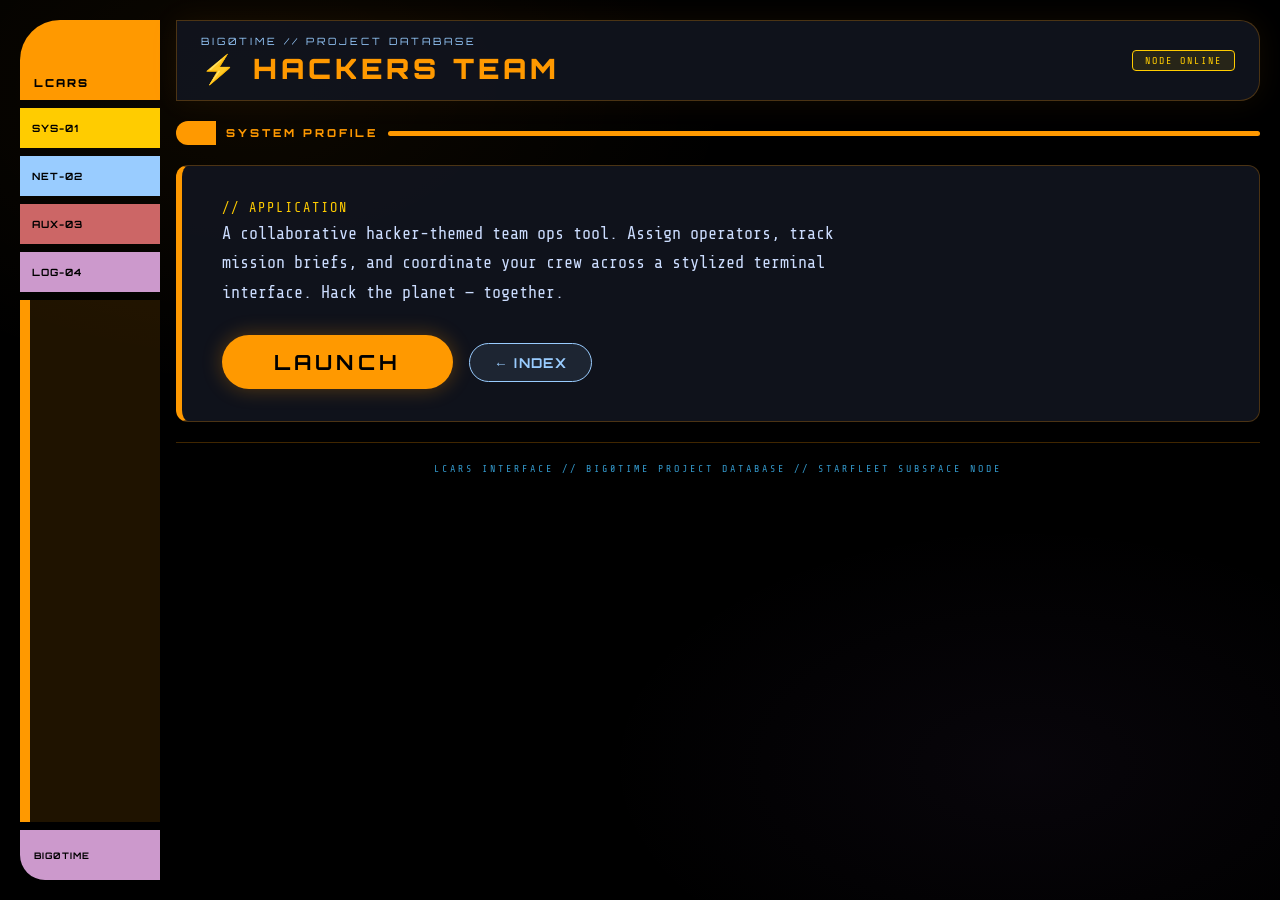
<file: index.html>
<!DOCTYPE html>
<html lang="en">
<head>
  <meta charset="UTF-8" />
  <meta name="viewport" content="width=device-width, initial-scale=1.0" />
  <title>HACKERS TEAM // LCARS</title>
  <link rel="preconnect" href="https://fonts.googleapis.com">
  <link rel="preconnect" href="https://fonts.gstatic.com" crossorigin>
  <link href="https://fonts.googleapis.com/css2?family=Orbitron:wght@400;700;900&family=Share+Tech+Mono&display=swap" rel="stylesheet">
  <style>
    :root {
      --bg: #000000;
      --orange: #ff9900;
      --amber: #ffcc00;
      --blue: #99ccff;
      --lavender: #cc99cc;
      --red: #cc6666;
      --teal: #3399cc;
      --dim: rgba(18,22,32,0.85);
      --border: rgba(255,153,0,0.25);
    }
    *, *::before, *::after { box-sizing: border-box; margin: 0; padding: 0; }
    html, body { height: 100%; background: var(--bg); color: #fff; font-family: 'Share Tech Mono', monospace; overflow-x: hidden; }
    body::before {
      content: ''; position: fixed; inset: 0; pointer-events: none; z-index: 0;
      background:
        radial-gradient(ellipse 800px 500px at 20% 10%, rgba(255,153,0,0.05) 0%, transparent 60%),
        radial-gradient(ellipse 700px 400px at 80% 85%, rgba(153,102,204,0.05) 0%, transparent 60%);
    }
    .frame {
      display: grid;
      grid-template-columns: 140px 1fr;
      min-height: 100vh;
      position: relative; z-index: 1;
      padding: 20px;
      gap: 16px;
    }
    /* SIDEBAR */
    .sidebar { display: flex; flex-direction: column; gap: 8px; }
    .elbow {
      height: 80px; background: var(--orange); border-radius: 40px 0 0 0;
      display: flex; align-items: flex-end; padding: 10px 14px;
      font-family: 'Orbitron', sans-serif; font-weight: 900; font-size: 11px;
      color: #000; letter-spacing: 2px;
    }
    .bar { height: 40px; display: flex; align-items: center; padding: 0 12px;
      font-family: 'Orbitron', sans-serif; font-size: 10px; font-weight: 700;
      letter-spacing: 1px; color: #000; }
    .bar.amber { background: var(--amber); }
    .bar.blue  { background: var(--blue); }
    .bar.red   { background: var(--red); }
    .bar.lavender { background: var(--lavender); }
    .spacer { flex: 1; background: rgba(255,153,0,0.12); border-left: 10px solid var(--orange); min-height: 40px; }
    .endcap { height: 50px; background: var(--lavender); border-radius: 0 0 0 25px;
      display: flex; align-items: center; padding-left: 14px;
      font-family: 'Orbitron', sans-serif; font-size: 9px; font-weight: 700;
      color: #000; letter-spacing: 1px; }
    /* MAIN */
    .main { display: flex; flex-direction: column; gap: 20px; }
    .top-bar {
      background: var(--dim); border: 1px solid var(--border);
      border-radius: 0 20px 20px 0; padding: 14px 24px;
      display: flex; align-items: center; justify-content: space-between; flex-wrap: wrap; gap: 12px;
      box-shadow: 0 0 30px rgba(255,153,0,0.07);
    }
    .sys-label { font-family: 'Orbitron', sans-serif; font-size: 10px; color: var(--blue); letter-spacing: 3px; text-transform: uppercase; margin-bottom: 4px; }
    .title { font-family: 'Orbitron', sans-serif; font-size: 28px; font-weight: 900; color: var(--orange); letter-spacing: 4px; text-transform: uppercase; }
    .badge { background: rgba(255,204,0,0.1); border: 1px solid var(--amber); color: var(--amber);
      padding: 4px 12px; border-radius: 4px; font-size: 10px; letter-spacing: 2px; }
    /* DIVIDER */
    .divider { display: flex; align-items: center; gap: 10px; }
    .div-pill { width: 40px; height: 24px; background: var(--orange); border-radius: 12px 0 0 12px; }
    .div-label { font-family: 'Orbitron', sans-serif; font-size: 11px; font-weight: 800; color: var(--orange); letter-spacing: 3px; text-transform: uppercase; }
    .div-bar { flex: 1; height: 5px; background: var(--orange); border-radius: 3px; }
    /* CONTENT PANEL */
    .panel {
      background: var(--dim); border: 1px solid var(--border);
      border-radius: 12px; border-left: 6px solid var(--orange);
      padding: 32px 40px; display: flex; flex-direction: column; gap: 28px;
    }
    .description { color: #ccddff; font-size: 1.05rem; line-height: 1.75; max-width: 680px; }
    .type-tag { display: inline-block; color: var(--amber); font-size: 0.85rem; letter-spacing: 2px; margin-bottom: 4px; }
    /* LAUNCH BTN */
    .launch-wrap { display: flex; gap: 16px; align-items: center; flex-wrap: wrap; }
    .lcars-btn {
      background: var(--orange); color: #000; border: none;
      border-radius: 28px; padding: 14px 52px;
      font-size: 1.3rem; font-family: 'Orbitron', sans-serif; font-weight: 700;
      letter-spacing: 0.2em; cursor: pointer; text-decoration: none;
      display: inline-block; text-transform: uppercase;
      transition: background 0.2s, box-shadow 0.2s;
      box-shadow: 0 0 20px rgba(255,153,0,0.3);
    }
    .lcars-btn:hover { background: var(--amber); box-shadow: 0 0 30px rgba(255,204,0,0.5); }
    .back-btn {
      background: rgba(153,204,255,0.1); color: var(--blue);
      border: 1px solid var(--blue); border-radius: 20px; padding: 10px 24px;
      font-size: 0.85rem; font-family: 'Orbitron', sans-serif; font-weight: 700;
      letter-spacing: 0.1em; cursor: pointer; text-decoration: none;
      display: inline-block; text-transform: uppercase;
      transition: background 0.2s;
    }
    .back-btn:hover { background: var(--blue); color: #000; }
    /* FOOTER */
    footer { text-align: center; padding: 20px 0; color: var(--teal); font-size: 10px; letter-spacing: 3px; border-top: 1px solid var(--border); }
    /* RESPONSIVE */
    @media (max-width: 700px) {
      .frame { grid-template-columns: 1fr; }
      .sidebar { flex-direction: row; height: 50px; }
      .elbow { border-radius: 20px 0 0 20px; width: 100px; height: 50px; font-size: 9px; }
      .bar { height: 50px; flex: 1; }
      .spacer { border-left: none; border-bottom: 6px solid var(--orange); min-height: 0; }
      .endcap { border-radius: 0 20px 20px 0; height: 50px; }
      .panel { padding: 20px; }
      .title { font-size: 20px; }
      .lcars-btn { padding: 12px 32px; font-size: 1.1rem; }
    }
  </style>
</head>
<body>
  <div class="frame">
    <aside class="sidebar">
      <div class="elbow">LCARS</div>
      <div class="bar amber">SYS-01</div>
      <div class="bar blue">NET-02</div>
      <div class="bar red">AUX-03</div>
      <div class="bar lavender">LOG-04</div>
      <div class="spacer"></div>
      <div class="endcap">BIG0TIME</div>
    </aside>
    <main class="main">
      <div class="top-bar">
        <div>
          <div class="sys-label">BIG0TIME // PROJECT DATABASE</div>
          <div class="title">⚡ HACKERS TEAM</div>
        </div>
        <div class="badge">NODE ONLINE</div>
      </div>
      <div class="divider">
        <div class="div-pill"></div>
        <div class="div-label">SYSTEM PROFILE</div>
        <div class="div-bar"></div>
      </div>
      <div class="panel">
        <div>
          <div class="type-tag">// APPLICATION</div>
          <p class="description">A collaborative hacker-themed team ops tool. Assign operators, track mission briefs, and coordinate your crew across a stylized terminal interface. Hack the planet — together.</p>
        </div>
        <div class="launch-wrap">
          <a href="frontend/" class="lcars-btn">LAUNCH</a>
          <a href="https://polerix.github.io/big0time/" class="back-btn">← INDEX</a>
        </div>
      </div>
      <footer>LCARS INTERFACE // BIG0TIME PROJECT DATABASE // STARFLEET SUBSPACE NODE</footer>
    </main>
  </div>
</body>
</html>
</file>
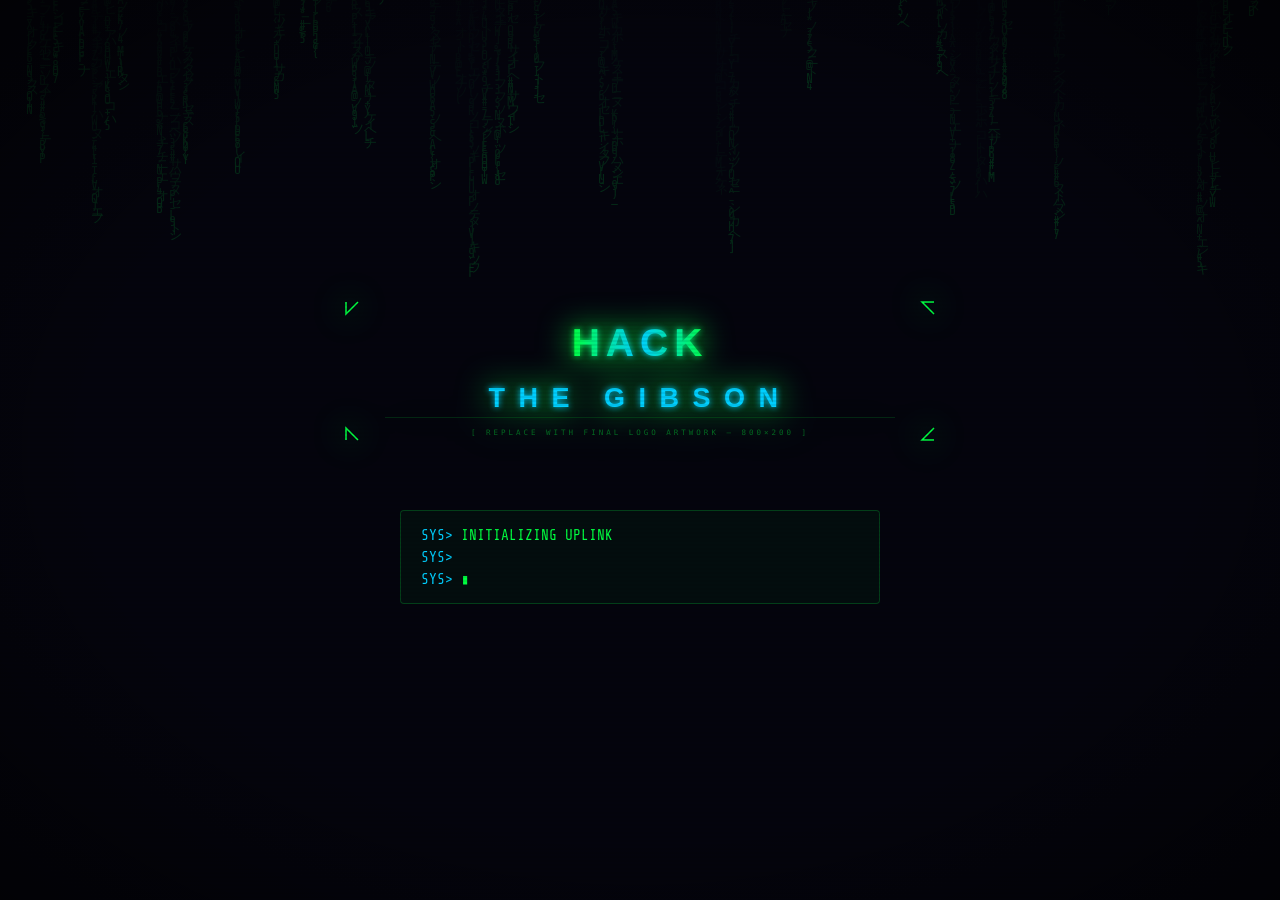
<file: frontend/index.html>
<!DOCTYPE html>
<html lang="en">

<head>
    <meta charset="UTF-8">
    <meta name="viewport" content="width=device-width, initial-scale=1.0, user-scalable=no">
    <title>HACK THE GIBSON</title>
    <meta name="description" content="Hack the Gibson — co-op cyberpunk hacking game">
    <meta name="theme-color" content="#050510">
    <link rel="preconnect" href="https://fonts.googleapis.com">
    <link
        href="https://fonts.googleapis.com/css2?family=VT323&family=Share+Tech+Mono&family=Orbitron:wght@700;900&display=swap"
        rel="stylesheet">
    <link rel="stylesheet" href="css/style.css">
</head>

<body>

    <!-- ═══════════════════════ BOOT SCREEN ═══════════════════════ -->
    <div id="screen-boot" class="screen active">
        <canvas id="matrix-rain" class="matrix-canvas"></canvas>
        <div class="boot-content">
            <img src="img/logo.svg" alt="HACK THE GIBSON" class="logo logo-large">
            <div class="boot-terminal">
                <div class="terminal-line"><span class="prompt">SYS&gt;</span> <span id="boot-line-1"></span></div>
                <div class="terminal-line"><span class="prompt">SYS&gt;</span> <span id="boot-line-2"></span></div>
                <div class="terminal-line"><span class="prompt">SYS&gt;</span> <span id="boot-line-3"
                        class="cursor-active"></span></div>
            </div>
        </div>
    </div>

    <!-- ═══════════════════════ MAIN MENU ═══════════════════════ -->
    <div id="screen-menu" class="screen">
        <canvas id="matrix-rain-menu" class="matrix-canvas"></canvas>
        <div class="menu-content">
            <img src="img/logo.svg" alt="HACK THE GIBSON" class="logo logo-large">
            <p class="tagline">MESS WITH THE BEST — DIE LIKE THE REST</p>
            <div class="menu-actions">
                <button id="btn-create" class="btn-primary">█ CREATE SESSION</button>
                <button id="btn-join" class="btn-secondary">░ JACK IN</button>
            </div>
            <div id="menu-error" class="error-toast hidden"></div>
            <div class="server-status">
                <span id="conn-dot" class="conn-dot"></span>
                <span id="conn-label">CONNECTING…</span>
            </div>
        </div>
    </div>

    <!-- ═══════════════════════ MODALS ═══════════════════════ -->
    <div id="modal-create" class="modal-overlay hidden">
        <div class="modal-box">
            <h2 class="modal-title">NEW HACK SESSION</h2>
            <label class="field-label">SESSION HANDLE</label>
            <input id="input-session-name" type="text" class="cyber-input" placeholder="e.g. ZERO COOL" maxlength="24"
                autocomplete="off">
            <label class="field-label mt">VISIBILITY</label>
            <div class="toggle-row">
                <label class="toggle-label"><input type="checkbox" id="input-public"> PUBLIC UPLINK</label>
            </div>
            <div class="modal-btns">
                <button id="btn-create-confirm" class="btn-primary">INITIALIZE</button>
                <button id="btn-create-cancel" class="btn-ghost">ABORT</button>
            </div>
        </div>
    </div>

    <div id="modal-join" class="modal-overlay hidden">
        <div class="modal-box">
            <h2 class="modal-title">JACK IN</h2>
            <label class="field-label">SESSION ID</label>
            <input id="input-game-id" type="text" class="cyber-input" placeholder="Paste session ID…" maxlength="64"
                autocomplete="off">
            <div class="modal-btns">
                <button id="btn-join-confirm" class="btn-primary">CONNECT</button>
                <button id="btn-join-cancel" class="btn-ghost">ABORT</button>
            </div>
        </div>
    </div>

    <!-- ═══════════════════════ LOBBY ═══════════════════════ -->
    <div id="screen-lobby" class="screen">
        <div class="lobby-wrap">
            <img src="img/logo.svg" alt="" class="logo logo-small">
            <div class="session-id-row">
                <div>
                    <div class="field-label">SESSION ID</div>
                    <div id="lobby-game-id" class="session-id-display">—</div>
                </div>
                <button id="btn-copy-id" class="btn-tiny" title="Copy ID">COPY</button>
            </div>
            <div id="lobby-slots" class="slots-list"></div>
            <div id="lobby-host-controls" class="host-controls hidden">
                <div class="field-label">MAX HACKERS</div>
                <div class="size-picker">
                    <button class="size-btn active" data-size="2">2</button>
                    <button class="size-btn" data-size="3">3</button>
                    <button class="size-btn" data-size="4">4</button>
                </div>
            </div>
            <div class="lobby-btns">
                <button id="btn-ready" class="btn-primary">READY UP</button>
                <button id="btn-start" class="btn-launch hidden">⚡ LAUNCH HACK</button>
                <button id="btn-leave" class="btn-ghost">DISCONNECT</button>
            </div>
        </div>
    </div>

    <!-- ═══════════════════════ INTRO ═══════════════════════ -->
    <div id="screen-intro" class="screen">
        <canvas id="matrix-rain-intro" class="matrix-canvas"></canvas>
        <div class="intro-center">
            <div id="intro-quote" class="intro-quote"></div>
            <div class="intro-jacking">JACKING IN<span class="ellipsis"></span></div>
            <div id="intro-bar" class="intro-progress">
                <div id="intro-bar-fill" class="intro-progress-fill"></div>
            </div>
        </div>
    </div>

    <!-- ═══════════════════════ GAME SCREEN ═══════════════════════ -->
    <div id="screen-game" class="screen">
        <!-- Command Bar -->
        <div id="command-bar" class="command-bar">
            <div id="command-text" class="command-text">STAND BY…</div>
            <div class="timer-track">
                <div id="timer-bar" class="timer-bar"></div>
            </div>
        </div>
        <!-- Health Bar -->
        <div class="health-row">
            <span class="health-label">SYS INTEGRITY</span>
            <div class="health-track">
                <div id="health-fill" class="health-fill" style="width:50%"></div>
                <div id="death-marker" class="death-marker" style="left:0%"></div>
            </div>
            <span id="health-pct" class="health-pct">50</span>
        </div>
        <!-- Level Tag -->
        <div id="level-tag" class="level-tag">NODE 1</div>
        <!-- Grid -->
        <div id="game-grid" class="game-grid"></div>
        <!-- Emergency triggers (always available, subtle) -->
        <div class="emergency-strip">
            <button id="btn-shake-trace" class="emerg-btn" title="Defeat FBI Trace">🖱 SHAKE</button>
            <button id="btn-mash-virus" class="emerg-btn" title="Defeat Virus">⏎ PURGE</button>
        </div>
    </div>

    <!-- ═══════════════════════ TRACE OVERLAY ═══════════════════════ -->
    <div id="overlay-trace" class="overlay overlay-trace hidden">
        <div class="overlay-inner">
            <img src="img/agent.svg" alt="FBI Agent" class="overlay-art">
            <div class="overlay-alert blink-red">⚠ FBI TRACE DETECTED ⚠</div>
            <div class="overlay-instruct">SHAKE YOUR MOUSE — ALL HACKERS!</div>
            <div class="overlay-hint">or tap device repeatedly</div>
            <button id="btn-trace-tap" class="btn-mash trace-mash">BREAK SIGNAL</button>
        </div>
    </div>

    <!-- ═══════════════════════ VIRUS OVERLAY ═══════════════════════ -->
    <div id="overlay-virus" class="overlay overlay-virus hidden">
        <div class="overlay-inner">
            <img src="img/virus.svg" alt="Da Vinci Virus" class="overlay-art">
            <div class="overlay-alert blink-purple">⚠ VIRUS ATTACK ⚠</div>
            <div class="overlay-instruct">MASH ENTER — ALL HACKERS!</div>
            <div class="overlay-hint">or tap button below</div>
            <button id="btn-virus-tap" class="btn-mash virus-mash">PURGE VIRUS</button>
        </div>
    </div>

    <!-- ═══════════════════════ NEXT LEVEL OVERLAY ═══════════════════════ -->
    <div id="overlay-nextlevel" class="overlay overlay-level hidden">
        <div class="overlay-inner">
            <div class="level-up-label">NODE PENETRATED</div>
            <div id="next-level-num" class="level-up-num">NODE 2</div>
            <div id="next-level-mod" class="level-up-mod"></div>
        </div>
    </div>

    <!-- ═══════════════════════ GAME OVER ═══════════════════════ -->
    <div id="screen-gameover" class="screen">
        <div class="gameover-wrap">
            <img src="img/skull.svg" alt="Game Over" class="skull-img">
            <div class="gameover-title">CONNECTION TERMINATED</div>
            <div class="gameover-sub">AGENT GILL GOT YOU</div>
            <button id="btn-retry" class="btn-primary">RECONNECT</button>
        </div>
    </div>

    <!-- ═══════════════════════ SCRIPTS ═══════════════════════ -->
    <script src="https://cdn.socket.io/4.7.5/socket.io.min.js"></script>
    <script src="js/fx.js"></script>
    <script src="js/grid.js"></script>
    <script src="js/socket.js"></script>
    <script src="js/app.js"></script>
</body>

</html>
</file>
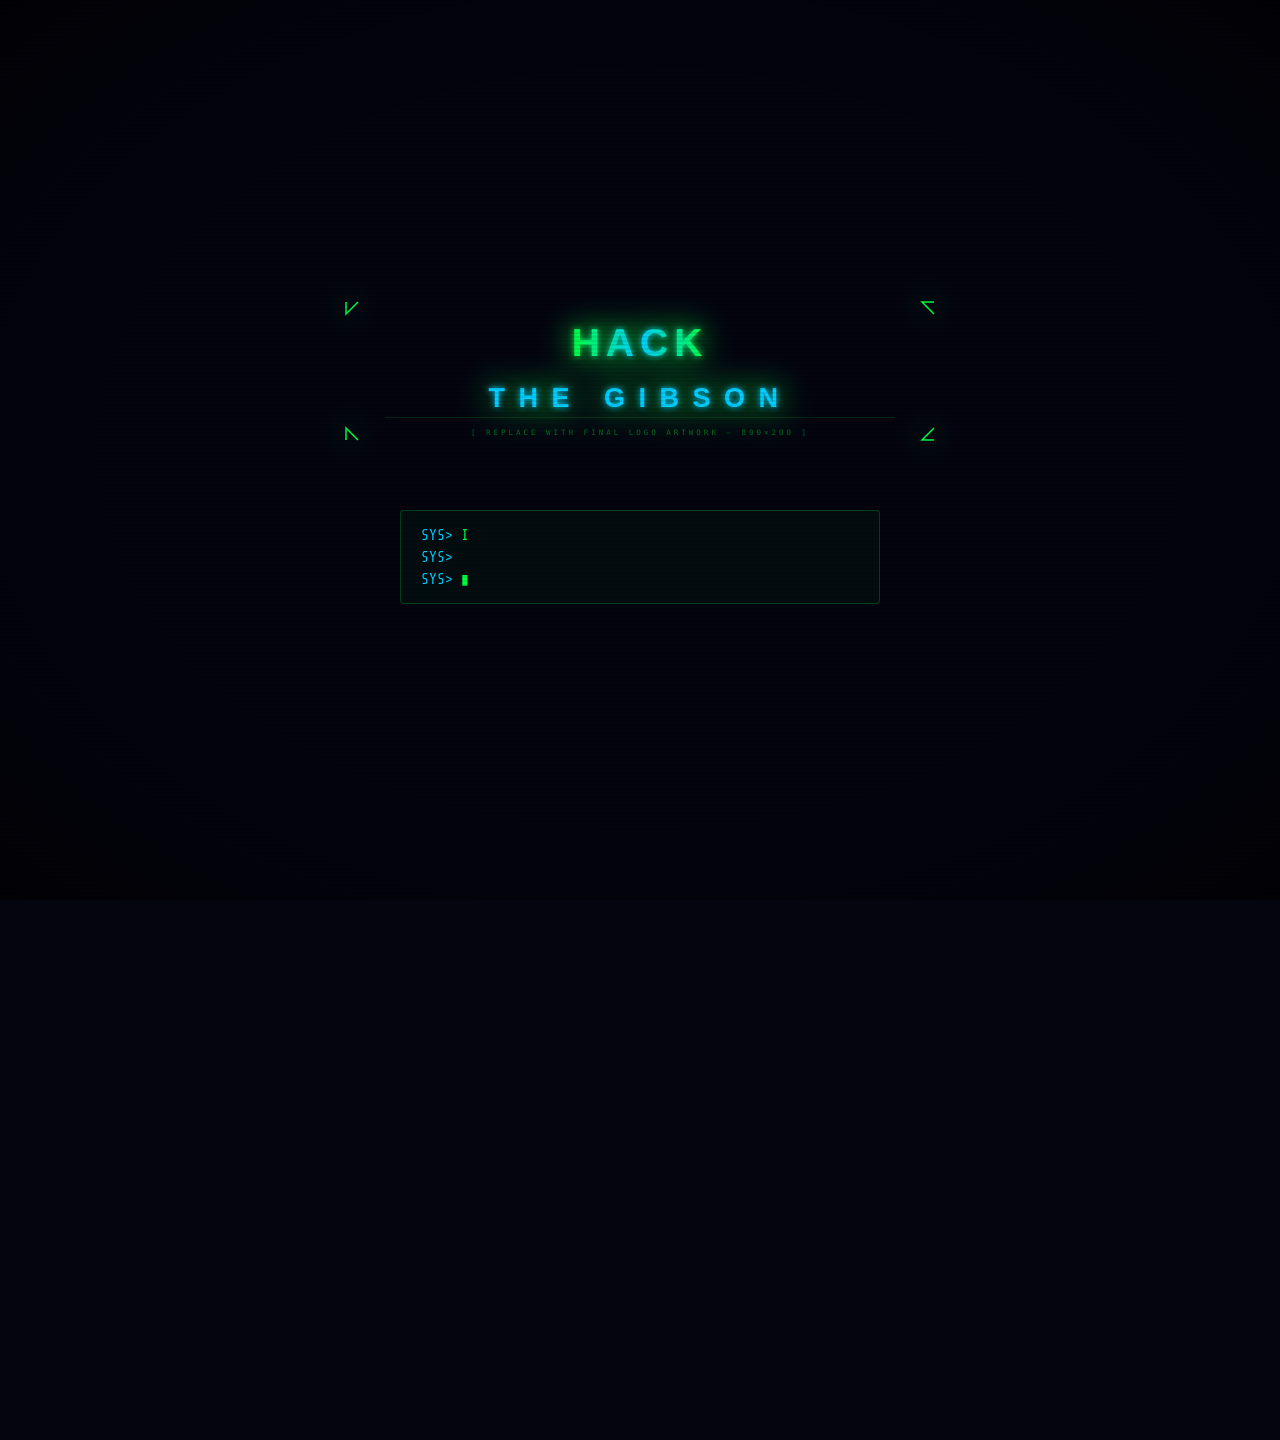
<file: app.html>
<!DOCTYPE html>
<html lang="en">
<head>
  <meta charset="UTF-8" />
  <meta http-equiv="refresh" content="0; url=frontend/" />
  <title>Hackers Team</title>
</head>
<body>
  <p>Redirecting to <a href="frontend/">Hackers Team</a>…</p>
</body>
</html>
</file>
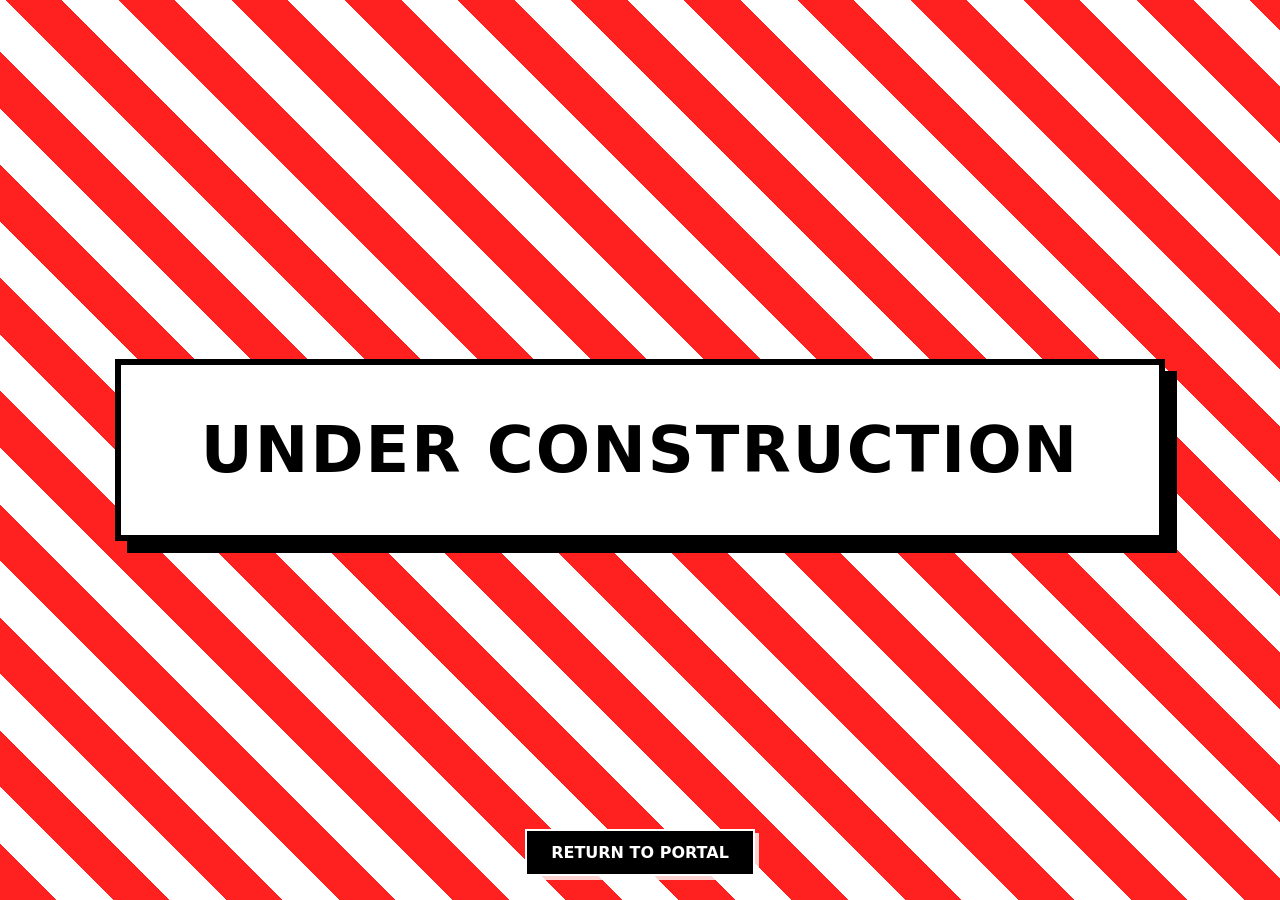
<file: under-construction.html>
<!DOCTYPE html>
<html lang="en">
<head>
  <meta charset="UTF-8">
  <meta name="viewport" content="width=device-width, initial-scale=1.0">
  <title>Under Construction</title>
  <style>
    body {
      margin: 0;
      height: 100vh;
      display: flex;
      justify-content: center;
      align-items: center;
      background: repeating-linear-gradient(
        45deg,
        #ff2020,
        #ff2020 40px,
        #ffffff 40px,
        #ffffff 80px
      );
      font-family: ui-sans-serif, system-ui, -apple-system, BlinkMacSystemFont, "Segoe UI", Roboto, "Helvetica Neue", Arial, sans-serif;
    }
    .container {
      background-color: white;
      padding: 3rem 5rem;
      border: 6px solid black;
      box-shadow: 12px 12px 0px rgba(0,0,0,1);
    }
    h1 {
      color: black;
      text-transform: uppercase;
      margin: 0;
      font-size: clamp(2rem, 5vw, 4rem);
      font-weight: 900;
      letter-spacing: 2px;
      text-align: center;
    }
    .back {
      position: absolute;
      bottom: 24px;
      background: black;
      color: white;
      padding: 12px 24px;
      text-decoration: none;
      font-weight: 700;
      text-transform: uppercase;
      border: 2px solid white;
      box-shadow: 4px 4px 0px rgba(255,255,255,0.8);
      transition: transform 0.1s, box-shadow 0.1s;
    }
    .back:hover {
      transform: translate(2px, 2px);
      box-shadow: 2px 2px 0px rgba(255,255,255,0.8);
    }
  </style>
</head>
<body>
  <div class="container">
    <h1>Under Construction</h1>
  </div>
  <a href="index.html" class="back">Return to Portal</a>
</body>
</html>
</file>
<file: frontend/css/style.css>
/* ═══════════════════════════════════════════════════════════
   HACK THE GIBSON — 90s CYBERPUNK DESIGN SYSTEM
   ═══════════════════════════════════════════════════════════ */

/* ── Design Tokens ── */
:root {
  --neon-green:   #00FF41;
  --neon-blue:    #00CFFF;
  --hot-pink:     #FF00AA;
  --amber:        #FFB300;
  --purple:       #BB00FF;
  --danger:       #FF2222;
  --void:         #050510;
  --panel:        #080D1C;
  --panel-2:      #0D1530;
  --border:       #00FF4133;
  --border-bright:#00FF41;
  --text:         #00FF41;
  --text-dim:     #00FF4188;
  --text-muted:   #00FF4144;
  --font-display: 'VT323', monospace;
  --font-mono:    'Share Tech Mono', monospace;
  --font-logo:    'Orbitron', sans-serif;
  --glow-sm:      0 0 6px currentColor, 0 0 12px currentColor;
  --glow-md:      0 0 8px currentColor, 0 0 20px currentColor, 0 0 40px currentColor;
  --glow-lg:      0 0 10px currentColor, 0 0 30px currentColor, 0 0 60px currentColor;
}

/* ── Reset ── */
*, *::before, *::after { box-sizing: border-box; margin: 0; padding: 0; }
html, body { width: 100%; height: 100%; overflow: hidden; background: var(--void); }
body { font-family: var(--font-mono); color: var(--text); }
button { cursor: pointer; border: none; font-family: inherit; }
input { font-family: inherit; }

/* ── CRT Scanline Overlay ── */
body::before {
  content: '';
  position: fixed; inset: 0;
  background: repeating-linear-gradient(
    0deg,
    transparent,
    transparent 2px,
    rgba(0,0,0,0.08) 2px,
    rgba(0,0,0,0.08) 4px
  );
  pointer-events: none;
  z-index: 9999;
}
/* CRT glow vignette */
body::after {
  content: '';
  position: fixed; inset: 0;
  background: radial-gradient(ellipse at center, transparent 60%, rgba(0,0,0,0.6) 100%);
  pointer-events: none;
  z-index: 9998;
}

/* ── Screens ── */
.screen {
  position: fixed; inset: 0;
  display: none;
  flex-direction: column;
  align-items: center;
  justify-content: center;
  background: var(--void);
  overflow: hidden;
}
.screen.active { display: flex; }

.matrix-canvas {
  position: absolute; inset: 0;
  width: 100%; height: 100%;
  opacity: 0.15;
  pointer-events: none;
  z-index: 0;
}

/* ── Logo ── */
.logo { display: block; image-rendering: pixelated; }
.logo-large { width: min(600px, 90vw); height: auto; margin-bottom: 2rem; filter: drop-shadow(0 0 16px #00FF41); }
.logo-small { width: min(280px, 70vw); height: auto; margin-bottom: 1rem; filter: drop-shadow(0 0 8px #00FF41); }

/* ── Typography ── */
.display-text { font-family: var(--font-display); font-size: 3rem; color: var(--neon-green); text-shadow: var(--glow-sm); }
.tagline { font-family: var(--font-display); font-size: 1.2rem; color: var(--neon-blue); letter-spacing: 0.15em; text-align: center; text-shadow: 0 0 8px var(--neon-blue); margin-bottom: 2.5rem; }
.field-label { display: block; font-size: 0.65rem; letter-spacing: 0.25em; color: var(--text-dim); margin-bottom: 0.3rem; text-transform: uppercase; }

/* ── BOOT SCREEN ── */
.boot-content {
  position: relative; z-index: 1;
  display: flex; flex-direction: column; align-items: center;
  gap: 2rem;
}
.boot-terminal {
  font-family: var(--font-mono);
  font-size: 0.9rem;
  color: var(--neon-green);
  width: min(480px, 90vw);
  background: rgba(0,255,65,0.04);
  border: 1px solid var(--border);
  padding: 1rem 1.25rem;
  border-radius: 4px;
  display: flex; flex-direction: column; gap: 0.4rem;
}
.terminal-line { display: flex; gap: 0.5rem; }
.prompt { color: var(--neon-blue); }
.cursor-active::after {
  content: '▮';
  animation: blink 1s step-end infinite;
  color: var(--neon-green);
}

/* ── MAIN MENU ── */
.menu-content {
  position: relative; z-index: 1;
  display: flex; flex-direction: column; align-items: center;
}
.menu-actions {
  display: flex; flex-direction: column; gap: 1rem;
  width: min(340px, 85vw);
}
.server-status {
  display: flex; align-items: center; gap: 0.5rem;
  margin-top: 2rem;
  font-size: 0.7rem; letter-spacing: 0.2em; color: var(--text-dim);
}
.conn-dot {
  width: 8px; height: 8px; border-radius: 50%;
  background: var(--amber);
  box-shadow: 0 0 8px var(--amber);
  animation: pulse 2s ease-in-out infinite;
}
.conn-dot.connected { background: var(--neon-green); box-shadow: 0 0 8px var(--neon-green); animation: none; }
.error-toast {
  margin-top: 1rem;
  background: rgba(255,34,34,0.12);
  border: 1px solid var(--danger);
  color: var(--danger);
  padding: 0.5rem 1rem;
  font-size: 0.8rem;
  text-align: center;
  border-radius: 3px;
  animation: glitch-flash 0.3s ease-out;
}

/* ── BUTTONS ── */
.btn-primary {
  display: block; width: 100%;
  padding: 0.9rem 1.5rem;
  background: transparent;
  border: 2px solid var(--neon-green);
  color: var(--neon-green);
  font-family: var(--font-logo);
  font-size: 0.9rem;
  font-weight: 700;
  letter-spacing: 0.2em;
  text-transform: uppercase;
  text-shadow: var(--glow-sm);
  box-shadow: 0 0 12px rgba(0,255,65,0.3), inset 0 0 12px rgba(0,255,65,0.05);
  transition: all 0.15s ease;
  clip-path: polygon(0 0, calc(100% - 12px) 0, 100% 12px, 100% 100%, 12px 100%, 0 calc(100% - 12px));
}
.btn-primary:hover, .btn-primary:active {
  background: rgba(0,255,65,0.12);
  box-shadow: 0 0 24px rgba(0,255,65,0.5), inset 0 0 24px rgba(0,255,65,0.1);
  transform: translateY(-1px);
}
.btn-primary:active { transform: translateY(1px); }

.btn-secondary {
  display: block; width: 100%;
  padding: 0.9rem 1.5rem;
  background: transparent;
  border: 2px solid var(--neon-blue);
  color: var(--neon-blue);
  font-family: var(--font-logo);
  font-size: 0.9rem;
  font-weight: 700;
  letter-spacing: 0.2em;
  text-shadow: 0 0 8px var(--neon-blue);
  box-shadow: 0 0 12px rgba(0,207,255,0.3);
  transition: all 0.15s ease;
  clip-path: polygon(0 0, calc(100% - 12px) 0, 100% 12px, 100% 100%, 12px 100%, 0 calc(100% - 12px));
}
.btn-secondary:hover { background: rgba(0,207,255,0.08); box-shadow: 0 0 24px rgba(0,207,255,0.5); }

.btn-ghost {
  display: block; width: 100%;
  padding: 0.6rem 1rem;
  background: transparent;
  border: 1px solid var(--text-muted);
  color: var(--text-muted);
  font-family: var(--font-mono);
  font-size: 0.8rem;
  letter-spacing: 0.15em;
  transition: all 0.15s ease;
  clip-path: polygon(0 0, calc(100% - 8px) 0, 100% 8px, 100% 100%, 8px 100%, 0 calc(100% - 8px));
}
.btn-ghost:hover { color: var(--text); border-color: var(--text-dim); }

.btn-tiny {
  padding: 0.25rem 0.6rem;
  background: transparent;
  border: 1px solid var(--neon-blue);
  color: var(--neon-blue);
  font-family: var(--font-mono);
  font-size: 0.65rem;
  letter-spacing: 0.1em;
  transition: all 0.1s;
  white-space: nowrap;
  align-self: center;
}
.btn-tiny:hover { background: rgba(0,207,255,0.1); }

.btn-launch {
  display: block; width: 100%;
  padding: 1rem 1.5rem;
  background: rgba(255,179,0,0.1);
  border: 2px solid var(--amber);
  color: var(--amber);
  font-family: var(--font-logo);
  font-size: 1rem;
  font-weight: 900;
  letter-spacing: 0.2em;
  text-shadow: 0 0 10px var(--amber);
  box-shadow: 0 0 20px rgba(255,179,0,0.4);
  animation: pulse-amber 1.5s ease-in-out infinite;
  clip-path: polygon(0 0, calc(100% - 12px) 0, 100% 12px, 100% 100%, 12px 100%, 0 calc(100% - 12px));
}

.btn-mash {
  margin-top: 1rem;
  padding: 1rem 3rem;
  border: 3px solid currentColor;
  font-family: var(--font-logo);
  font-size: 1.1rem;
  font-weight: 900;
  letter-spacing: 0.2em;
  background: rgba(0,0,0,0.5);
  transition: all 0.1s;
  clip-path: polygon(0 0, calc(100% - 12px) 0, 100% 12px, 100% 100%, 12px 100%, 0 calc(100% - 12px));
}
.trace-mash { color: var(--danger); border-color: var(--danger); }
.trace-mash:hover, .trace-mash:active { background: rgba(255,34,34,0.2); }
.virus-mash { color: var(--purple); border-color: var(--purple); }
.virus-mash:hover, .virus-mash:active { background: rgba(187,0,255,0.2); }

/* ── MODALS ── */
.modal-overlay {
  position: fixed; inset: 0;
  z-index: 500;
  background: rgba(5,5,16,0.9);
  backdrop-filter: blur(4px);
  display: flex; align-items: center; justify-content: center;
}
.modal-box {
  background: var(--panel);
  border: 1px solid var(--neon-blue);
  box-shadow: 0 0 40px rgba(0,207,255,0.2);
  padding: 2rem;
  width: min(400px, 90vw);
  clip-path: polygon(0 0, calc(100% - 16px) 0, 100% 16px, 100% 100%, 16px 100%, 0 calc(100% - 16px));
}
.modal-title {
  font-family: var(--font-logo);
  font-size: 1.1rem;
  color: var(--neon-blue);
  text-shadow: 0 0 10px var(--neon-blue);
  margin-bottom: 1.5rem;
  letter-spacing: 0.2em;
}
.cyber-input {
  display: block; width: 100%;
  background: rgba(0,207,255,0.05);
  border: 1px solid var(--neon-blue);
  color: var(--neon-green);
  padding: 0.65rem 0.85rem;
  font-size: 1rem;
  font-family: var(--font-mono);
  outline: none;
  margin-bottom: 1.25rem;
}
.cyber-input:focus { border-color: var(--neon-green); box-shadow: 0 0 10px rgba(0,255,65,0.2); }
.cyber-input::placeholder { color: var(--text-muted); }
.modal-btns { display: flex; flex-direction: column; gap: 0.5rem; }
.mt { margin-top: 0.5rem; }
.toggle-row { margin-bottom: 1rem; font-size: 0.85rem; color: var(--text); }
.toggle-row input { margin-right: 0.5rem; accent-color: var(--neon-green); }

/* ── LOBBY ── */
.lobby-wrap {
  width: min(480px, 92vw);
  display: flex; flex-direction: column; gap: 1rem;
  position: relative; z-index: 1;
  max-height: 95vh;
  overflow-y: auto;
  padding: 1rem 0;
}
.lobby-wrap::-webkit-scrollbar { width: 4px; }
.lobby-wrap::-webkit-scrollbar-thumb { background: var(--neon-blue); }
.session-id-row {
  display: flex; justify-content: space-between; align-items: center;
  background: rgba(0,207,255,0.05);
  border: 1px solid rgba(0,207,255,0.2);
  padding: 0.75rem 1rem;
}
.session-id-display {
  font-family: var(--font-mono);
  font-size: 0.8rem;
  color: var(--amber);
  letter-spacing: 0.1em;
  word-break: break-all;
  text-shadow: 0 0 6px var(--amber);
  margin-top: 0.2rem;
}
.slots-list { display: flex; flex-direction: column; gap: 0.5rem; }
.slot-row {
  display: flex; align-items: center; gap: 0.75rem;
  padding: 0.6rem 0.85rem;
  border: 1px solid var(--border);
  font-size: 0.85rem;
  font-family: var(--font-mono);
  background: rgba(0,255,65,0.03);
  transition: all 0.2s;
}
.slot-row.filled { border-color: rgba(0,255,65,0.4); }
.slot-row.ready { border-color: var(--neon-green); background: rgba(0,255,65,0.07); }
.slot-indicator { font-size: 1rem; }
.slot-name { flex: 1; color: var(--text); }
.slot-status { font-size: 0.7rem; letter-spacing: 0.1em; color: var(--text-dim); }
.slot-ready-badge { color: var(--neon-green); font-size: 0.7rem; text-shadow: var(--glow-sm); }
.host-controls { border-top: 1px solid var(--border); padding-top: 0.75rem; }
.size-picker { display: flex; gap: 0.5rem; margin-top: 0.3rem; }
.size-btn {
  width: 48px; height: 40px;
  background: transparent;
  border: 1px solid var(--text-muted);
  color: var(--text-dim);
  font-family: var(--font-mono);
  font-size: 1rem;
  transition: all 0.15s;
}
.size-btn.active { border-color: var(--neon-green); color: var(--neon-green); text-shadow: var(--glow-sm); }
.lobby-btns { display: flex; flex-direction: column; gap: 0.5rem; }

/* ── INTRO ── */
.intro-center {
  position: relative; z-index: 1;
  display: flex; flex-direction: column; align-items: center; gap: 1.5rem;
  text-align: center;
  padding: 2rem;
}
.intro-quote {
  font-family: var(--font-display);
  font-size: clamp(1.5rem, 5vw, 3rem);
  color: var(--neon-green);
  text-shadow: var(--glow-md);
  max-width: 600px;
  min-height: 4rem;
}
.intro-jacking {
  font-family: var(--font-logo);
  font-size: 1rem;
  letter-spacing: 0.3em;
  color: var(--neon-blue);
  text-shadow: 0 0 10px var(--neon-blue);
}
.ellipsis::after {
  content: '...';
  animation: ellipsis 1.5s step-end infinite;
}
.intro-progress {
  width: min(400px, 80vw); height: 4px;
  background: rgba(0,207,255,0.15);
  border: 1px solid rgba(0,207,255,0.3);
}
.intro-progress-fill {
  height: 100%; width: 0%;
  background: var(--neon-blue);
  box-shadow: 0 0 8px var(--neon-blue);
  transition: width 3s linear;
}

/* ══════════════════════════════════════
   GAME SCREEN
   ══════════════════════════════════════ */
#screen-game {
  display: none;
  flex-direction: column;
  justify-content: flex-start;
  padding: 0;
  gap: 0;
}

/* ── Command Bar ── */
.command-bar {
  width: 100%;
  background: var(--panel);
  border-bottom: 2px solid var(--neon-green);
  box-shadow: 0 4px 20px rgba(0,255,65,0.15);
  flex-shrink: 0;
}
.command-text {
  font-family: var(--font-display);
  font-size: clamp(1.6rem, 5vw, 2.8rem);
  color: var(--neon-green);
  text-shadow: var(--glow-sm);
  text-align: center;
  padding: 0.5rem 1rem 0.3rem;
  transition: color 0.3s, text-shadow 0.3s;
  letter-spacing: 0.05em;
  min-height: 3rem;
  word-break: break-word;
}
.command-text.expired { color: var(--danger); text-shadow: 0 0 12px var(--danger); animation: cmd-shake 0.4s ease-out; }
.command-text.completed { color: var(--neon-blue); text-shadow: 0 0 16px var(--neon-blue); }
.timer-track {
  width: 100%; height: 6px;
  background: rgba(0,255,65,0.1);
  position: relative;
}
.timer-bar {
  height: 100%;
  background: var(--neon-green);
  box-shadow: 0 0 8px var(--neon-green);
  width: 100%;
  transform-origin: left;
  transition: background 0.3s, box-shadow 0.3s;
}

/* ── Health Bar ── */
.health-row {
  display: flex; align-items: center; gap: 0.5rem;
  padding: 0.25rem 0.75rem;
  background: var(--panel-2);
  border-bottom: 1px solid rgba(0,255,65,0.1);
  flex-shrink: 0;
  font-size: 0.65rem;
}
.health-label { letter-spacing: 0.15em; color: var(--text-dim); white-space: nowrap; }
.health-track {
  flex: 1;
  height: 10px;
  background: rgba(0,0,0,0.5);
  border: 1px solid rgba(0,255,65,0.15);
  position: relative;
  overflow: visible;
}
.health-fill {
  height: 100%;
  background: var(--neon-green);
  box-shadow: 0 0 8px var(--neon-green);
  transition: width 0.5s ease, background 0.5s;
}
.health-fill.mid { background: var(--amber); box-shadow: 0 0 8px var(--amber); }
.health-fill.low { background: var(--danger); box-shadow: 0 0 8px var(--danger); animation: pulse 0.7s ease-in-out infinite; }
.death-marker {
  position: absolute; top: -3px; bottom: -3px;
  width: 2px;
  background: var(--danger);
  box-shadow: 0 0 6px var(--danger);
  transition: left 0.5s ease;
}
.health-pct { letter-spacing: 0.1em; color: var(--neon-green); min-width: 2.5rem; text-align: right; }

/* ── Level Tag ── */
.level-tag {
  position: absolute;
  top: 0; right: 0;
  background: var(--panel);
  border-left: 1px solid var(--amber);
  border-bottom: 1px solid var(--amber);
  color: var(--amber);
  font-family: var(--font-mono);
  font-size: 0.6rem;
  letter-spacing: 0.2em;
  padding: 0.2rem 0.5rem;
  z-index: 10;
}

/* ── Emergency Strip ── */
.emergency-strip {
  display: flex; gap: 0.5rem;
  padding: 0.25rem 0.75rem;
  background: var(--panel-2);
  border-top: 1px solid rgba(0,255,65,0.1);
  flex-shrink: 0;
  justify-content: flex-end;
}
.emerg-btn {
  padding: 0.2rem 0.6rem;
  background: transparent;
  border: 1px solid var(--text-muted);
  color: var(--text-muted);
  font-family: var(--font-mono);
  font-size: 0.6rem;
  letter-spacing: 0.1em;
  transition: all 0.1s;
}
.emerg-btn:hover { border-color: var(--neon-green); color: var(--neon-green); }

/* ── Game Grid ── */
.game-grid {
  flex: 1;
  display: grid;
  grid-template-columns: repeat(4, 1fr);
  grid-template-rows: repeat(4, 1fr);
  gap: 3px;
  padding: 3px;
  background: rgba(0,255,65,0.05);
  overflow: hidden;
  width: 100%;
}

/* ── Grid Cells ── */
.grid-cell {
  background: var(--panel);
  border: 1px solid var(--border);
  display: flex;
  flex-direction: column;
  align-items: stretch;
  justify-content: space-between;
  padding: 0.3rem;
  position: relative;
  overflow: hidden;
  transition: border-color 0.2s;
}
.grid-cell::before {
  content: '';
  position: absolute; inset: 0;
  background-image: url('../img/panel-bg.svg');
  background-size: 40px 40px;
  opacity: 0.04;
  pointer-events: none;
}
.grid-cell.targeted {
  border-color: var(--neon-blue);
  box-shadow: 0 0 12px rgba(0,207,255,0.3), inset 0 0 8px rgba(0,207,255,0.05);
  animation: target-pulse 0.8s ease-in-out infinite;
}
.control-name {
  font-family: var(--font-mono);
  font-size: clamp(0.45rem, 1.5vw, 0.65rem);
  color: var(--text-dim);
  letter-spacing: 0.1em;
  text-transform: uppercase;
  line-height: 1.1;
  text-align: center;
  margin-bottom: 0.2rem;
  word-break: break-word;
  flex-shrink: 0;
}
.control-name.alien-name { color: var(--hot-pink); letter-spacing: 0.2em; filter: blur(0.5px); }
.control-wrap { flex: 1; display: flex; align-items: center; justify-content: center; }

/* ── CONTROL: Button ── */
.ctrl-button {
  width: 100%; height: 100%;
  min-height: 36px;
  background: rgba(0,255,65,0.06);
  border: 2px solid var(--neon-green);
  color: var(--neon-green);
  font-family: var(--font-mono);
  font-size: clamp(0.5rem, 2vw, 0.8rem);
  letter-spacing: 0.1em;
  text-transform: uppercase;
  text-shadow: var(--glow-sm);
  box-shadow: 0 0 8px rgba(0,255,65,0.2), inset 0 0 8px rgba(0,255,65,0.05);
  transition: all 0.1s;
  clip-path: polygon(0 0, calc(100% - 6px) 0, 100% 6px, 100% 100%, 6px 100%, 0 calc(100% - 6px));
}
.ctrl-button:active, .ctrl-button.activating {
  background: rgba(0,255,65,0.25);
  box-shadow: 0 0 20px rgba(0,255,65,0.6), inset 0 0 16px rgba(0,255,65,0.15);
  transform: scale(0.96);
}

/* ── CONTROL: Slider ── */
.ctrl-slider-wrap { width: 100%; display: flex; flex-direction: column; align-items: center; gap: 0.25rem; }
.ctrl-slider-track { position: relative; width: 100%; height: 24px; display: flex; align-items: center; }
input[type="range"].ctrl-slider {
  -webkit-appearance: none;
  width: 100%; height: 4px;
  background: rgba(0,255,65,0.15);
  border-radius: 0;
  outline: none;
}
input[type="range"].ctrl-slider::-webkit-slider-thumb {
  -webkit-appearance: none;
  width: 16px; height: 24px;
  background: var(--neon-green);
  box-shadow: 0 0 8px var(--neon-green);
  cursor: pointer;
  border-radius: 0;
}
input[type="range"].ctrl-slider::-moz-range-thumb {
  width: 16px; height: 24px;
  background: var(--neon-green);
  box-shadow: 0 0 8px var(--neon-green);
  border: none;
  border-radius: 0;
}
.ctrl-slider-val {
  font-family: var(--font-display);
  font-size: 1.1rem;
  color: var(--neon-green);
  text-shadow: var(--glow-sm);
}
.slider-ticks { display: flex; width: 100%; justify-content: space-between; padding: 0 2px; }
.tick { width: 1px; height: 4px; background: var(--text-muted); }

/* ── CONTROL: Circular Slider ── */
.ctrl-circular-wrap {
  display: flex; flex-direction: column; align-items: center; justify-content: center;
  width: 100%; height: 100%; min-height: 60px; gap: 0.2rem;
}
.ctrl-knob {
  position: relative;
  width: min(70px, 80%);
  height: auto;
  aspect-ratio: 1;
  touch-action: none;
}
.ctrl-knob svg { width: 100%; height: 100%; }
.knob-track { fill: none; stroke: rgba(0,255,65,0.15); stroke-width: 8; }
.knob-arc { fill: none; stroke: var(--neon-green); stroke-width: 8; stroke-linecap: round; transition: all 0.15s; filter: drop-shadow(0 0 4px var(--neon-green)); }
.knob-dot { fill: var(--neon-green); filter: drop-shadow(0 0 3px var(--neon-green)); }
.ctrl-knob-val { font-family: var(--font-display); font-size: 1.2rem; color: var(--neon-green); text-shadow: var(--glow-sm); }

/* ── CONTROL: ButtonsSlider ── */
.ctrl-btnsslider { display: flex; flex-wrap: wrap; gap: 3px; width: 100%; justify-content: center; }
.bslider-btn {
  flex: 1; min-width: 24px; height: 28px;
  background: rgba(0,255,65,0.04);
  border: 1px solid var(--border);
  color: var(--text-muted);
  font-family: var(--font-mono);
  font-size: 0.65rem;
  transition: all 0.1s;
}
.bslider-btn.selected {
  background: rgba(0,255,65,0.2);
  border-color: var(--neon-green);
  color: var(--neon-green);
  text-shadow: var(--glow-sm);
  box-shadow: 0 0 8px rgba(0,255,65,0.4);
}

/* ── CONTROL: Actions ── */
.ctrl-actions { display: flex; flex-direction: column; gap: 3px; width: 100%; }
.action-btn {
  width: 100%;
  padding: 0.25rem 0.4rem;
  background: rgba(0,207,255,0.05);
  border: 1px solid rgba(0,207,255,0.25);
  color: var(--neon-blue);
  font-family: var(--font-mono);
  font-size: clamp(0.5rem, 1.5vw, 0.7rem);
  letter-spacing: 0.08em;
  text-transform: uppercase;
  text-align: center;
  transition: all 0.1s;
  word-break: break-word;
}
.action-btn:hover, .action-btn:active {
  background: rgba(0,207,255,0.15);
  border-color: var(--neon-blue);
  text-shadow: 0 0 8px var(--neon-blue);
}

/* ── CONTROL: Switch ── */
.ctrl-switch-wrap { display: flex; flex-direction: column; align-items: center; gap: 0.3rem; cursor: pointer; }
.switch-body {
  width: 48px; height: 24px;
  background: rgba(0,0,0,0.5);
  border: 2px solid var(--text-muted);
  border-radius: 2px;
  position: relative;
  transition: all 0.2s;
  cursor: pointer;
}
.switch-body.on { border-color: var(--neon-green); background: rgba(0,255,65,0.1); box-shadow: 0 0 10px rgba(0,255,65,0.3); }
.switch-thumb {
  position: absolute;
  top: 2px; left: 2px;
  width: 16px; height: 16px;
  background: var(--text-muted);
  transition: all 0.2s;
}
.switch-body.on .switch-thumb { left: calc(100% - 18px); background: var(--neon-green); box-shadow: 0 0 8px var(--neon-green); }
.switch-label { font-family: var(--font-mono); font-size: 0.6rem; color: var(--text-muted); letter-spacing: 0.15em; }
.switch-label.on { color: var(--neon-green); text-shadow: var(--glow-sm); }

/* ══════════════════════════════════════
   SPECIAL EVENT OVERLAYS
   ══════════════════════════════════════ */
.overlay {
  position: fixed; inset: 0;
  z-index: 200;
  display: flex;
  align-items: center;
  justify-content: center;
}
.overlay.hidden { display: none; }

.overlay-inner {
  display: flex; flex-direction: column; align-items: center;
  text-align: center; padding: 2rem 1.5rem;
  z-index: 1;
}

.overlay-trace {
  background: radial-gradient(ellipse at center, rgba(30,0,0,0.97) 0%, rgba(10,0,0,0.99) 100%);
  border: 2px solid var(--danger);
  box-shadow: inset 0 0 60px rgba(255,34,34,0.15);
}
.overlay-virus {
  background: radial-gradient(ellipse at center, rgba(20,0,30,0.97) 0%, rgba(5,0,10,0.99) 100%);
  border: 2px solid var(--purple);
  box-shadow: inset 0 0 60px rgba(187,0,255,0.15);
}
.overlay-art { width: min(220px, 50vw); height: auto; margin-bottom: 1rem; filter: drop-shadow(0 0 20px currentColor); }
.overlay-trace .overlay-art { filter: drop-shadow(0 0 20px var(--danger)); }
.overlay-virus .overlay-art { filter: drop-shadow(0 0 20px var(--purple)); }

.overlay-alert {
  font-family: var(--font-display);
  font-size: clamp(1.8rem, 6vw, 3rem);
  letter-spacing: 0.1em;
  margin-bottom: 0.5rem;
}
.blink-red { color: var(--danger); animation: blink-color-red 0.5s step-end infinite; }
.blink-purple { color: var(--purple); animation: blink-color-purple 0.5s step-end infinite; }

.overlay-instruct {
  font-family: var(--font-logo);
  font-size: clamp(0.8rem, 3vw, 1.1rem);
  letter-spacing: 0.15em;
  color: #fff;
  margin-bottom: 0.5rem;
}
.overlay-hint { font-size: 0.7rem; color: rgba(255,255,255,0.4); margin-bottom: 0.5rem; }

/* ── Level Up ── */
.overlay-level {
  background: rgba(5,5,16,0.96);
  flex-direction: column; gap: 1rem;
}
.level-up-label {
  font-family: var(--font-mono); font-size: 0.9rem;
  letter-spacing: 0.3em; color: var(--neon-blue);
  text-shadow: 0 0 10px var(--neon-blue);
}
.level-up-num {
  font-family: var(--font-display); font-size: clamp(3rem, 10vw, 6rem);
  color: var(--neon-green); text-shadow: var(--glow-lg);
  animation: glitch-in 0.4s ease-out;
}
.level-up-mod {
  font-family: var(--font-display); font-size: clamp(1.2rem, 4vw, 2rem);
  color: var(--hot-pink); text-shadow: 0 0 12px var(--hot-pink);
  min-height: 2rem;
}

/* ── Game Over ── */
.gameover-wrap {
  display: flex; flex-direction: column; align-items: center; gap: 1.5rem;
  position: relative; z-index: 1;
}
.skull-img { width: min(280px, 70vw); height: auto; filter: drop-shadow(0 0 20px var(--danger)); animation: flicker 3s ease-in-out infinite; }
.gameover-title {
  font-family: var(--font-display); font-size: clamp(2.5rem, 8vw, 5rem);
  color: var(--danger); text-shadow: 0 0 20px var(--danger), 0 0 40px var(--danger);
  animation: glitch-in 0.3s ease-out;
}
.gameover-sub { font-family: var(--font-mono); font-size: 0.9rem; letter-spacing: 0.25em; color: var(--text-dim); }
#screen-gameover .btn-primary { width: min(280px, 70vw); }

/* ═══════════════════════════════════════
   ANIMATIONS
   ═══════════════════════════════════════ */
@keyframes blink {
  0%, 100% { opacity: 1; }
  50% { opacity: 0; }
}
@keyframes pulse {
  0%, 100% { opacity: 1; }
  50% { opacity: 0.5; }
}
@keyframes pulse-amber {
  0%, 100% { box-shadow: 0 0 20px rgba(255,179,0,0.4); }
  50% { box-shadow: 0 0 40px rgba(255,179,0,0.7); }
}
@keyframes ellipsis {
  0% { content: '.'; }
  33% { content: '..'; }
  66% { content: '...'; }
}
@keyframes glitch-flash {
  0% { transform: translateX(-2px); opacity: 0; }
  20% { transform: translateX(2px); opacity: 1; }
  40% { transform: translateX(-1px); }
  60% { transform: translateX(1px); }
  100% { transform: translateX(0); }
}
@keyframes glitch-in {
  0% { transform: skewX(-10deg) scaleX(1.1); opacity: 0; }
  30% { transform: skewX(5deg); opacity: 1; }
  60% { transform: skewX(-2deg); }
  100% { transform: none; opacity: 1; }
}
@keyframes cmd-shake {
  0%, 100% { transform: translateX(0); }
  20% { transform: translateX(-6px); }
  40% { transform: translateX(6px); }
  60% { transform: translateX(-3px); }
  80% { transform: translateX(3px); }
}
@keyframes target-pulse {
  0%, 100% { box-shadow: 0 0 8px rgba(0,207,255,0.3), inset 0 0 8px rgba(0,207,255,0.05); }
  50% { box-shadow: 0 0 20px rgba(0,207,255,0.6), inset 0 0 16px rgba(0,207,255,0.1); }
}
@keyframes flicker {
  0%, 95%, 100% { opacity: 1; }
  96% { opacity: 0.7; }
  97% { opacity: 1; }
  98% { opacity: 0.5; }
  99% { opacity: 1; }
}
@keyframes blink-color-red {
  0%, 49% { color: var(--danger); text-shadow: 0 0 16px var(--danger); }
  50%, 100% { color: rgba(255,34,34,0.3); text-shadow: none; }
}
@keyframes blink-color-purple {
  0%, 49% { color: var(--purple); text-shadow: 0 0 16px var(--purple); }
  50%, 100% { color: rgba(187,0,255,0.3); text-shadow: none; }
}

/* ── Utility ── */
.hidden { display: none !important; }
</file>
